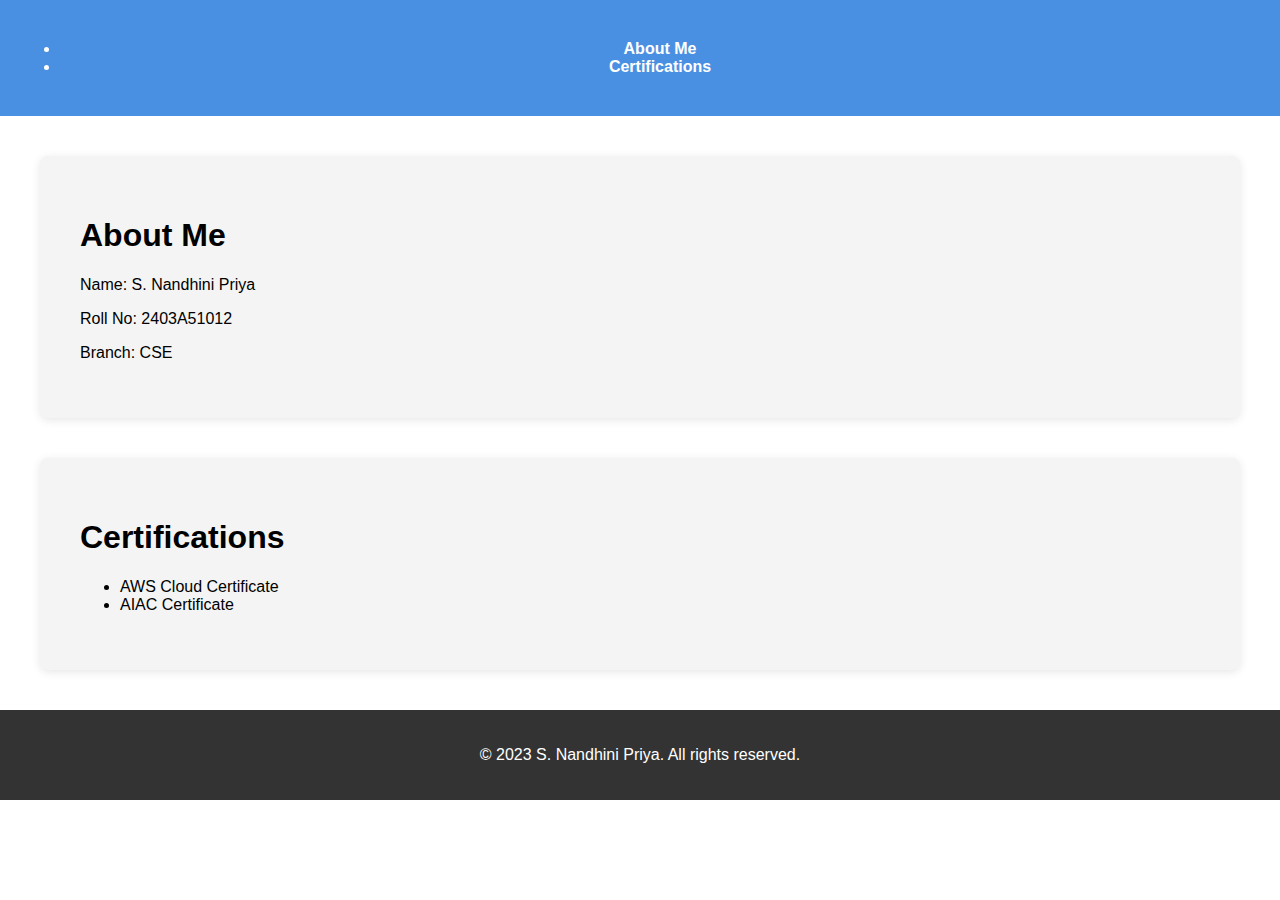
<file: lab14/portfolio-webpage-1/src/index.html>
<!DOCTYPE html>
<html lang="en">
<head>
    <meta charset="UTF-8">
    <meta name="viewport" content="width=device-width, initial-scale=1.0">
    <title>S. Nandhini Priya's Portfolio</title>
    <link rel="stylesheet" href="css/styles.css">
</head>
<body>
    <header>
        <nav>
            <ul>
                <li><a href="#about">About Me</a></li>
                <li><a href="#certifications">Certifications</a></li>
            </ul>
        </nav>
    </header>

    <main>
        <section id="about">
            <h1>About Me</h1>
            <p>Name: S. Nandhini Priya</p>
            <p>Roll No: 2403A51012</p>
            <p>Branch: CSE</p>
        </section>

        <section id="certifications">
            <h1>Certifications</h1>
            <ul>
                <li>AWS Cloud Certificate</li>
                <li>AIAC Certificate</li>
            </ul>
        </section>
    </main>

    <footer>
        <p>&copy; 2023 S. Nandhini Priya. All rights reserved.</p>
    </footer>

    <script src="js/main.js"></script>
</body>
</html>
</file>
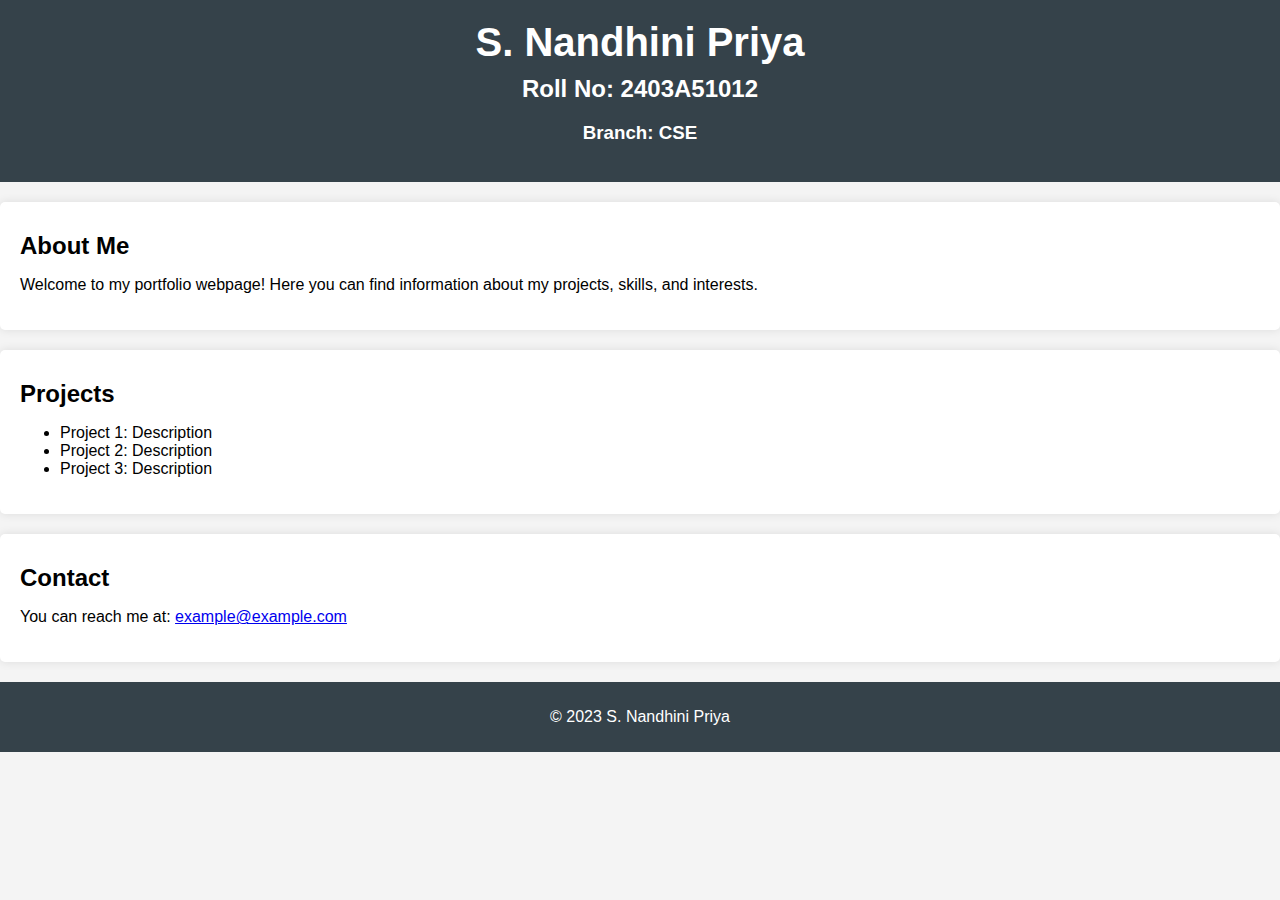
<file: lab14/portfolio-webpage/src/index.html>
<!DOCTYPE html>
<html lang="en">
<head>
    <meta charset="UTF-8">
    <meta name="viewport" content="width=device-width, initial-scale=1.0">
    <title>S. Nandhini Priya's Portfolio</title>
    <link rel="stylesheet" href="styles/main.css">
</head>
<body>
    <header>
        <h1>S. Nandhini Priya</h1>
        <h2>Roll No: 2403A51012</h2>
        <h3>Branch: CSE</h3>
    </header>
    <main>
        <section>
            <h2>About Me</h2>
            <p>Welcome to my portfolio webpage! Here you can find information about my projects, skills, and interests.</p>
        </section>
        <section>
            <h2>Projects</h2>
            <ul>
                <li>Project 1: Description</li>
                <li>Project 2: Description</li>
                <li>Project 3: Description</li>
            </ul>
        </section>
        <section>
            <h2>Contact</h2>
            <p>You can reach me at: <a href="mailto:example@example.com">example@example.com</a></p>
        </section>
    </main>
    <footer>
        <p>&copy; 2023 S. Nandhini Priya</p>
    </footer>
    <script src="scripts/main.js"></script>
</body>
</html>
</file>
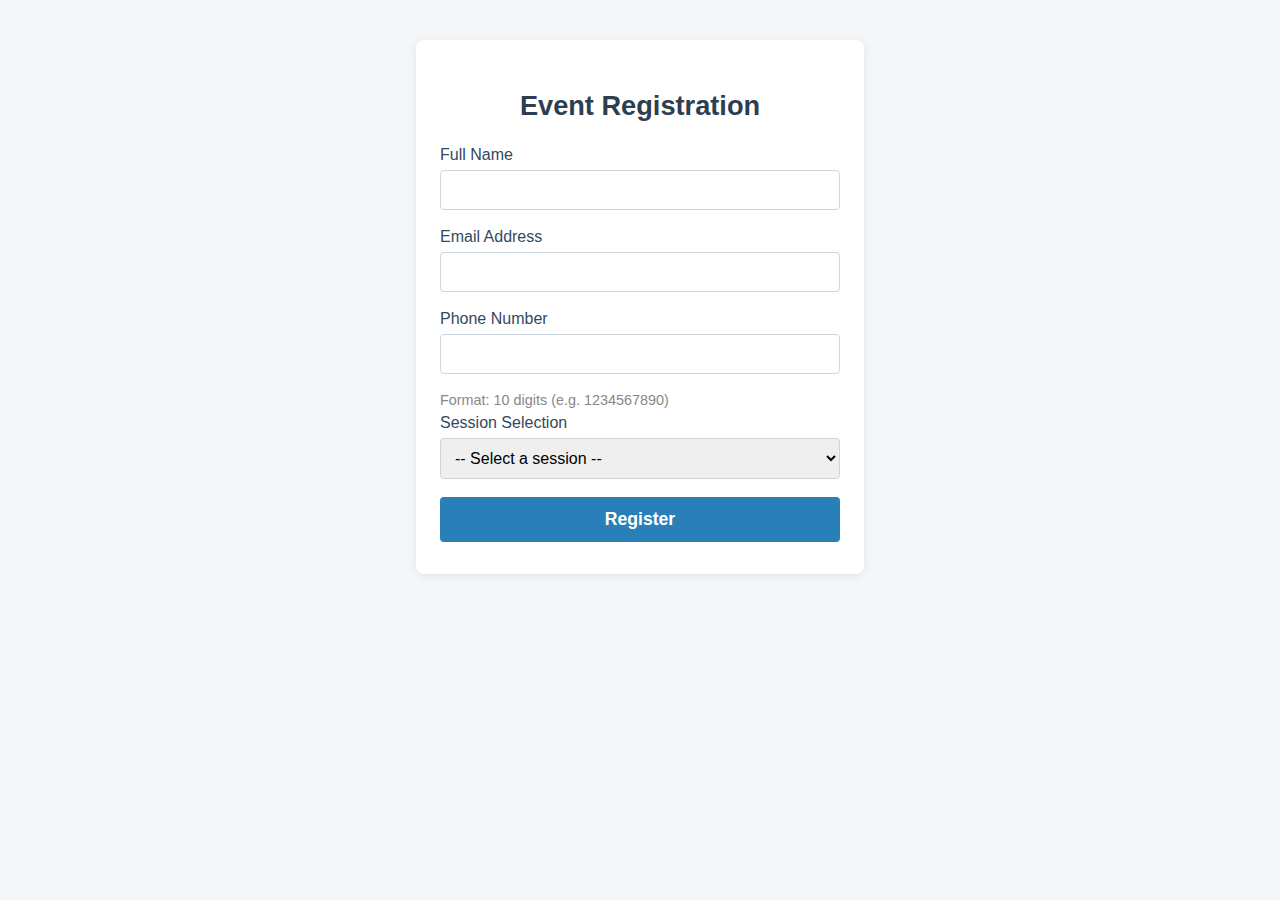
<file: lab14/task3.html>
<!DOCTYPE html>
<html lang="en">
<head>
  <meta charset="UTF-8" />
  <title>Conference Event Registration</title>
  <meta name="viewport" content="width=device-width, initial-scale=1" />
  <style>
    body {
      font-family: 'Segoe UI', Arial, sans-serif;
      background: #f4f6f8;
      margin: 0;
      padding: 0;
    }

    .container {
      max-width: 400px;
      margin: 40px auto;
      background: #fff;
      border-radius: 8px;
      box-shadow: 0 2px 8px rgba(0,0,0,0.08);
      padding: 32px 24px;
    }

    h1 {
      text-align: center;
      color: #2d3e50;
      margin-bottom: 24px;
      font-size: 1.7em;
    }

    label {
      display: block;
      margin-bottom: 6px;
      font-weight: 500;
      color: #34495e;
    }

    input, select {
      width: 100%;
      padding: 10px;
      margin-bottom: 18px;
      border: 1px solid #ccd6dd;
      border-radius: 4px;
      font-size: 1em;
      box-sizing: border-box;
    }

    input:focus, select:focus {
      border-color: #2980b9;
      outline: none;
    }

    .error {
      color: #e74c3c;
      font-size: 0.95em;
      margin-bottom: 10px;
      display: none;
    }

    button {
      width: 100%;
      padding: 12px;
      background: #2980b9;
      color: #fff;
      border: none;
      border-radius: 4px;
      font-size: 1.1em;
      cursor: pointer;
      font-weight: 600;
      transition: background 0.2s;
    }

    button:hover {
      background: #21618c;
    }

    #confirmationMessage {
      display: none;
      text-align: center;
      font-size: 1.2em;
      color: #2d7a2d;
      font-weight: 500;
      margin-top: 20px;
    }
  </style>
</head>
<body>
  <div class="container">
    <h1 id="formTitle">Event Registration</h1>

    <div id="confirmationMessage">✅ Registration completed successfully!</div>

    <form id="registrationForm" aria-labelledby="formTitle" novalidate>
      <div>
        <label for="name">Full Name</label>
        <input type="text" id="name" name="name" aria-required="true" required autocomplete="name" />
        <div class="error" id="nameError">Please enter your name.</div>
      </div>

      <div>
        <label for="email">Email Address</label>
        <input type="email" id="email" name="email" aria-required="true" required autocomplete="email" />
        <div class="error" id="emailError">Please enter a valid email address.</div>
      </div>

      <div>
        <label for="phone">Phone Number</label>
        <input type="tel" id="phone" name="phone" aria-required="true" required autocomplete="tel" pattern="^\d{10}$" aria-describedby="phoneHelp" />
        <div id="phoneHelp" style="font-size:0.9em;color:#888;margin-bottom:6px;">Format: 10 digits (e.g. 1234567890)</div>
        <div class="error" id="phoneError">Please enter a valid 10-digit phone number.</div>
      </div>

      <div>
        <label for="session">Session Selection</label>
        <select id="session" name="session" aria-required="true" required>
          <option value="">-- Select a session --</option>
          <option value="keynote">Keynote Speech</option>
          <option value="workshop1">Workshop: AI Trends</option>
          <option value="workshop2">Workshop: Cloud Computing</option>
          <option value="panel">Panel Discussion</option>
        </select>
        <div class="error" id="sessionError">Please select a session.</div>
      </div>

      <button type="submit">Register</button>
    </form>
  </div>

  <script>
    document.getElementById('registrationForm').addEventListener('submit', function(e) {
      e.preventDefault();
      let valid = true;

      // Name validation
      const name = document.getElementById('name');
      const nameError = document.getElementById('nameError');
      if (name.value.trim() === '') {
        nameError.style.display = 'block';
        name.setAttribute('aria-invalid', 'true');
        valid = false;
      } else {
        nameError.style.display = 'none';
        name.removeAttribute('aria-invalid');
      }

      // Email validation
      const email = document.getElementById('email');
      const emailError = document.getElementById('emailError');
      const emailPattern = /^[^\s@]+@[^\s@]+\.[^\s@]+$/;
      if (!emailPattern.test(email.value.trim())) {
        emailError.style.display = 'block';
        email.setAttribute('aria-invalid', 'true');
        valid = false;
      } else {
        emailError.style.display = 'none';
        email.removeAttribute('aria-invalid');
      }

      // Phone validation
      const phone = document.getElementById('phone');
      const phoneError = document.getElementById('phoneError');
      const phonePattern = /^\d{10}$/;
      if (!phonePattern.test(phone.value.trim())) {
        phoneError.style.display = 'block';
        phone.setAttribute('aria-invalid', 'true');
        valid = false;
      } else {
        phoneError.style.display = 'none';
        phone.removeAttribute('aria-invalid');
      }

      // Session validation
      const session = document.getElementById('session');
      const sessionError = document.getElementById('sessionError');
      if (session.value === '') {
        sessionError.style.display = 'block';
        session.setAttribute('aria-invalid', 'true');
        valid = false;
      } else {
        sessionError.style.display = 'none';
        session.removeAttribute('aria-invalid');
      }

      // Show confirmation if valid
      if (valid) {
        document.getElementById('registrationForm').style.display = 'none';
        document.getElementById('confirmationMessage').style.display = 'block';
      }
    });
  </script>
</body>
</html>
</file>
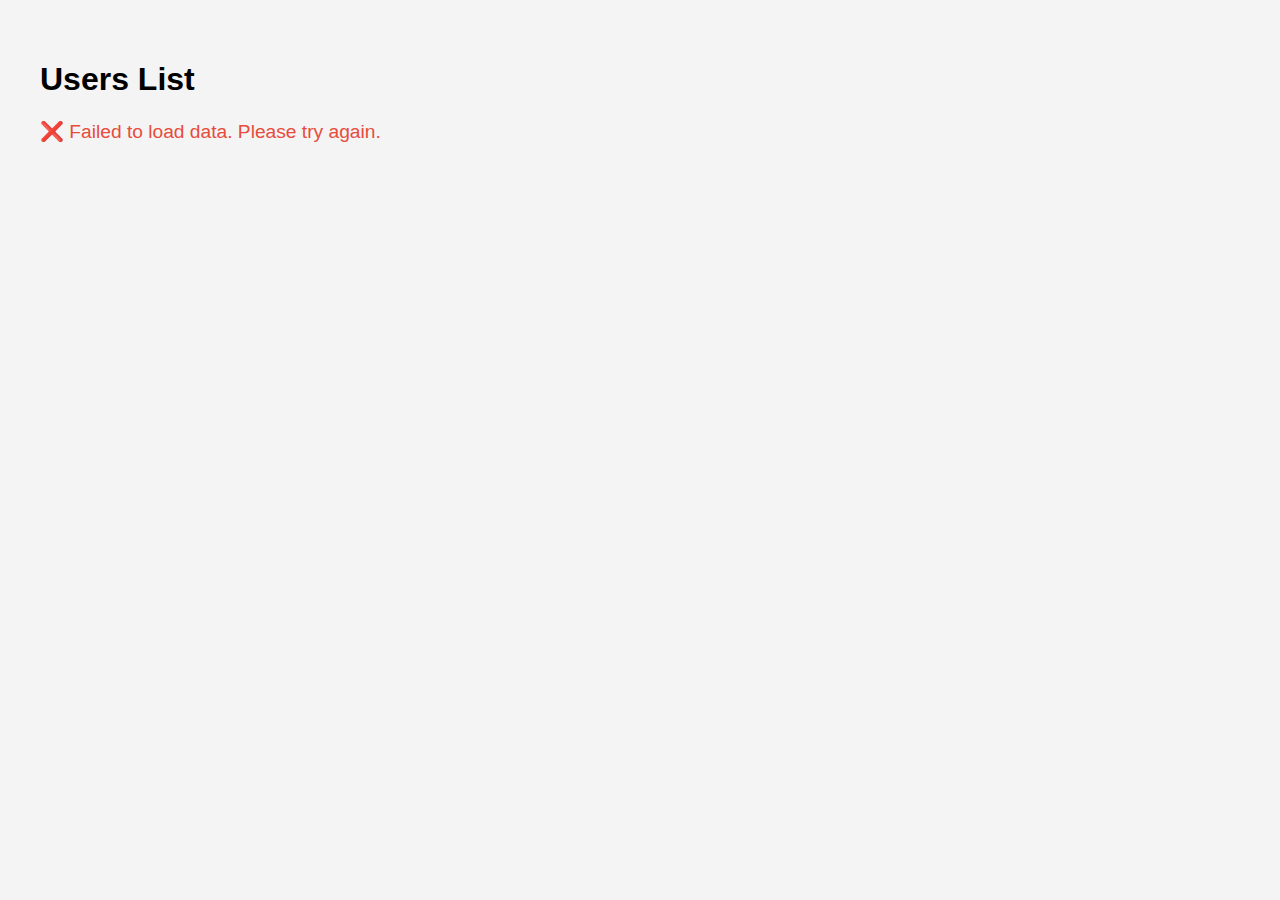
<file: lab14/task4.html>
<!DOCTYPE html>
<html lang="en">
<head>
  <meta charset="UTF-8" />
  <title>Fetch API Demo</title>
  <meta name="viewport" content="width=device-width, initial-scale=1" />
  <style>
    body {
      font-family: Arial, sans-serif;
      background: #f4f4f4;
      padding: 2rem;
    }

    #status {
      font-size: 1.2rem;
      color: #555;
      margin-bottom: 1rem;
    }

    ul {
      list-style: none;
      padding: 0;
    }

    li {
      background: #fff;
      margin-bottom: 1rem;
      padding: 1rem;
      border-radius: 6px;
      box-shadow: 0 2px 6px rgba(0,0,0,0.1);
    }
  </style>
</head>
<body>

  <h1>Users List</h1>
  <div id="status">Loading data...</div>
  <ul id="userList"></ul>

  <script>
    const statusEl = document.getElementById('status');
    const userListEl = document.getElementById('userList');

    fetch('https://jsonplaceholder.typicode.com/users')
      .then(response => {
        if (!response.ok) {
          throw new Error('Network response was not OK');
        }
        return response.json();
      })
      .then(data => {
        statusEl.style.display = 'none';
        data.forEach(user => {
          const li = document.createElement('li');
          li.textContent = `${user.name} (${user.email})`;
          userListEl.appendChild(li);
        });
      })
      .catch(error => {
        statusEl.textContent = '❌ Failed to load data. Please try again.';
        statusEl.style.color = '#e74c3c';
        console.error('Fetch error:', error);
      });
  </script>

</body>
</html>
</file>
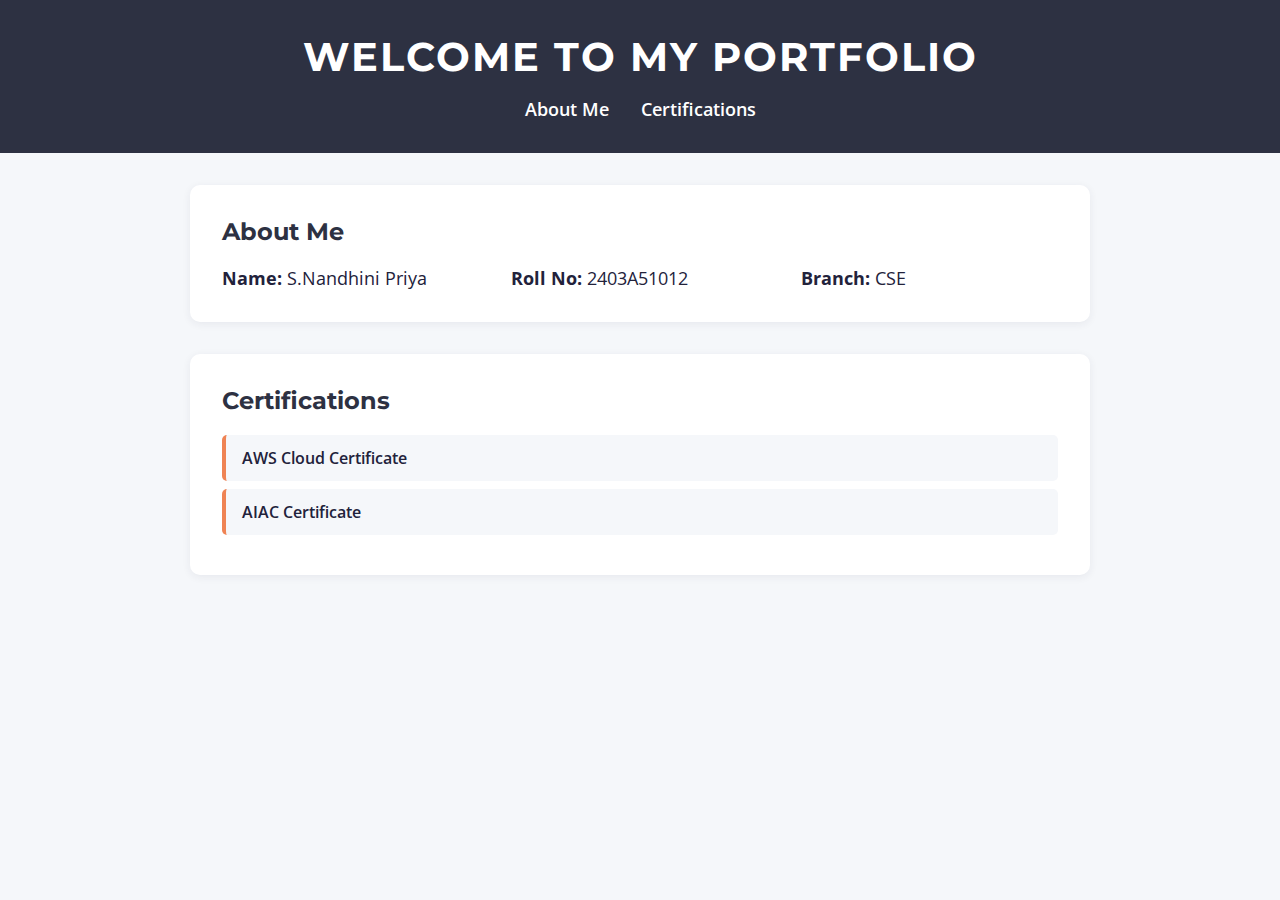
<file: lab14/task_1.html>
<!DOCTYPE html>
<html lang="en">
<head>
  <meta charset="UTF-8">
  <meta name="viewport" content="width=device-width, initial-scale=1">
  <title>S.Nandhini Priya Portfolio</title>
  <link href="https://fonts.googleapis.com/css?family=Montserrat:700&display=swap" rel="stylesheet">
  <link href="https://fonts.googleapis.com/css?family=Open+Sans:400,600&display=swap" rel="stylesheet">
  <style>
    :root {
      --bg: #f5f7fa;
      --primary: #2d3142;
      --accent: #ef8354;
      --text: #22223b;
    }
    body {
      margin: 0;
      font-family: 'Open Sans', sans-serif;
      background: var(--bg);
      color: var(--text);
      scroll-behavior: smooth;
    }
    header {
      background: var(--primary);
      color: #fff;
      padding: 2rem 0 1rem 0;
      text-align: center;
    }
    header h1 {
      font-family: 'Montserrat', sans-serif;
      font-size: 2.5rem;
      margin: 0;
      letter-spacing: 2px;
    }
    nav {
      display: flex;
      justify-content: center;
      gap: 2rem;
      margin: 1rem 0;
    }
    nav a {
      color: #fff;
      text-decoration: none;
      font-weight: 600;
      font-size: 1.1rem;
      transition: color 0.2s;
    }
    nav a:hover {
      color: var(--accent);
    }
    main {
      max-width: 900px;
      margin: 2rem auto;
      padding: 0 1rem;
      display: grid;
      gap: 2rem;
    }
    section {
      background: #fff;
      border-radius: 10px;
      box-shadow: 0 2px 8px rgba(44,49,66,0.07);
      padding: 2rem;
    }
    h2 {
      font-family: 'Montserrat', sans-serif;
      color: var(--primary);
      margin-top: 0;
    }
    .about-details {
      display: flex;
      flex-wrap: wrap;
      gap: 2rem;
      font-size: 1.1rem;
    }
    .about-details div {
      flex: 1 1 200px;
    }
    .cert-list {
      list-style: none;
      padding: 0;
      margin: 0;
    }
    .cert-list li {
      background: var(--bg);
      margin: 0.5rem 0;
      padding: 0.75rem 1rem;
      border-left: 4px solid var(--accent);
      font-weight: 600;
      border-radius: 5px;
    }
    @media (max-width: 600px) {
      main {
        padding: 0 0.5rem;
      }
      .about-details {
        flex-direction: column;
        gap: 1rem;
      }
      section {
        padding: 1rem;
      }
    }
  </style>
</head>
<body>
  <header>
    <h1>WELCOME TO MY PORTFOLIO</h1>
    <nav>
      <a href="#about">About Me</a>
      <a href="#certifications">Certifications</a>
    </nav>
  </header>
  <main>
    <section id="about">
      <h2>About Me</h2>
      <div class="about-details">
        <div><strong>Name:</strong> S.Nandhini Priya</div>
        <div><strong>Roll No:</strong> 2403A51012</div>
        <div><strong>Branch:</strong> CSE</div>
      </div>
    </section>
    <section id="certifications">
      <h2>Certifications</h2>
      <ul class="cert-list">
        <li>AWS Cloud Certificate</li>
        <li>AIAC Certificate</li>
      </ul>
    </section>
  </main>
  <script>
    // Smooth scrolling for navigation
    document.querySelectorAll('nav a').forEach(link => {
      link.addEventListener('click', function(e) {
        const target = document.querySelector(this.getAttribute('href'));
        if (target) {
          e.preventDefault();
          target.scrollIntoView({ behavior: 'smooth' });
        }
      });
    });
  </script>
</body>
</html>
</file>
<file: lab14/portfolio-webpage-1/src/css/styles.css>
body {
    font-family: 'Arial', sans-serif;
    margin: 0;
    padding: 0;
    box-sizing: border-box;
    scroll-behavior: smooth;
}

header {
    background-color: #4A90E2;
    color: white;
    padding: 20px;
    text-align: center;
}

nav {
    margin: 20px 0;
}

nav a {
    color: white;
    text-decoration: none;
    margin: 0 15px;
    font-weight: bold;
}

nav a:hover {
    text-decoration: underline;
}

section {
    padding: 40px;
    margin: 20px;
    border-radius: 8px;
    background-color: #f4f4f4;
    box-shadow: 0 2px 10px rgba(0, 0, 0, 0.1);
}

.about-me, .certifications {
    display: flex;
    flex-direction: column;
    align-items: center;
}

.certifications ul {
    list-style-type: none;
    padding: 0;
}

.certifications li {
    background-color: #4A90E2;
    color: white;
    margin: 5px 0;
    padding: 10px;
    border-radius: 5px;
    width: 100%;
    text-align: center;
}

footer {
    text-align: center;
    padding: 20px;
    background-color: #333;
    color: white;
}

@media (min-width: 768px) {
    .about-me, .certifications {
        flex-direction: row;
        justify-content: space-around;
    }

    section {
        margin: 40px;
    }
}
</file>
<file: lab14/portfolio-webpage/src/styles/main.css>
body {
    font-family: Arial, sans-serif;
    background-color: #f4f4f4;
    margin: 0;
    padding: 0;
}

header {
    background: #35424a;
    color: #ffffff;
    padding: 20px 0;
    text-align: center;
}

h1 {
    margin: 0;
    font-size: 2.5em;
}

h2 {
    margin: 10px 0;
    font-size: 1.5em;
}

.container {
    width: 80%;
    margin: auto;
    overflow: hidden;
}

section {
    background: #ffffff;
    padding: 20px;
    margin: 20px 0;
    border-radius: 5px;
    box-shadow: 0 0 10px rgba(0, 0, 0, 0.1);
}

footer {
    text-align: center;
    padding: 10px 0;
    background: #35424a;
    color: #ffffff;
    position: relative;
    bottom: 0;
    width: 100%;
}
</file>
